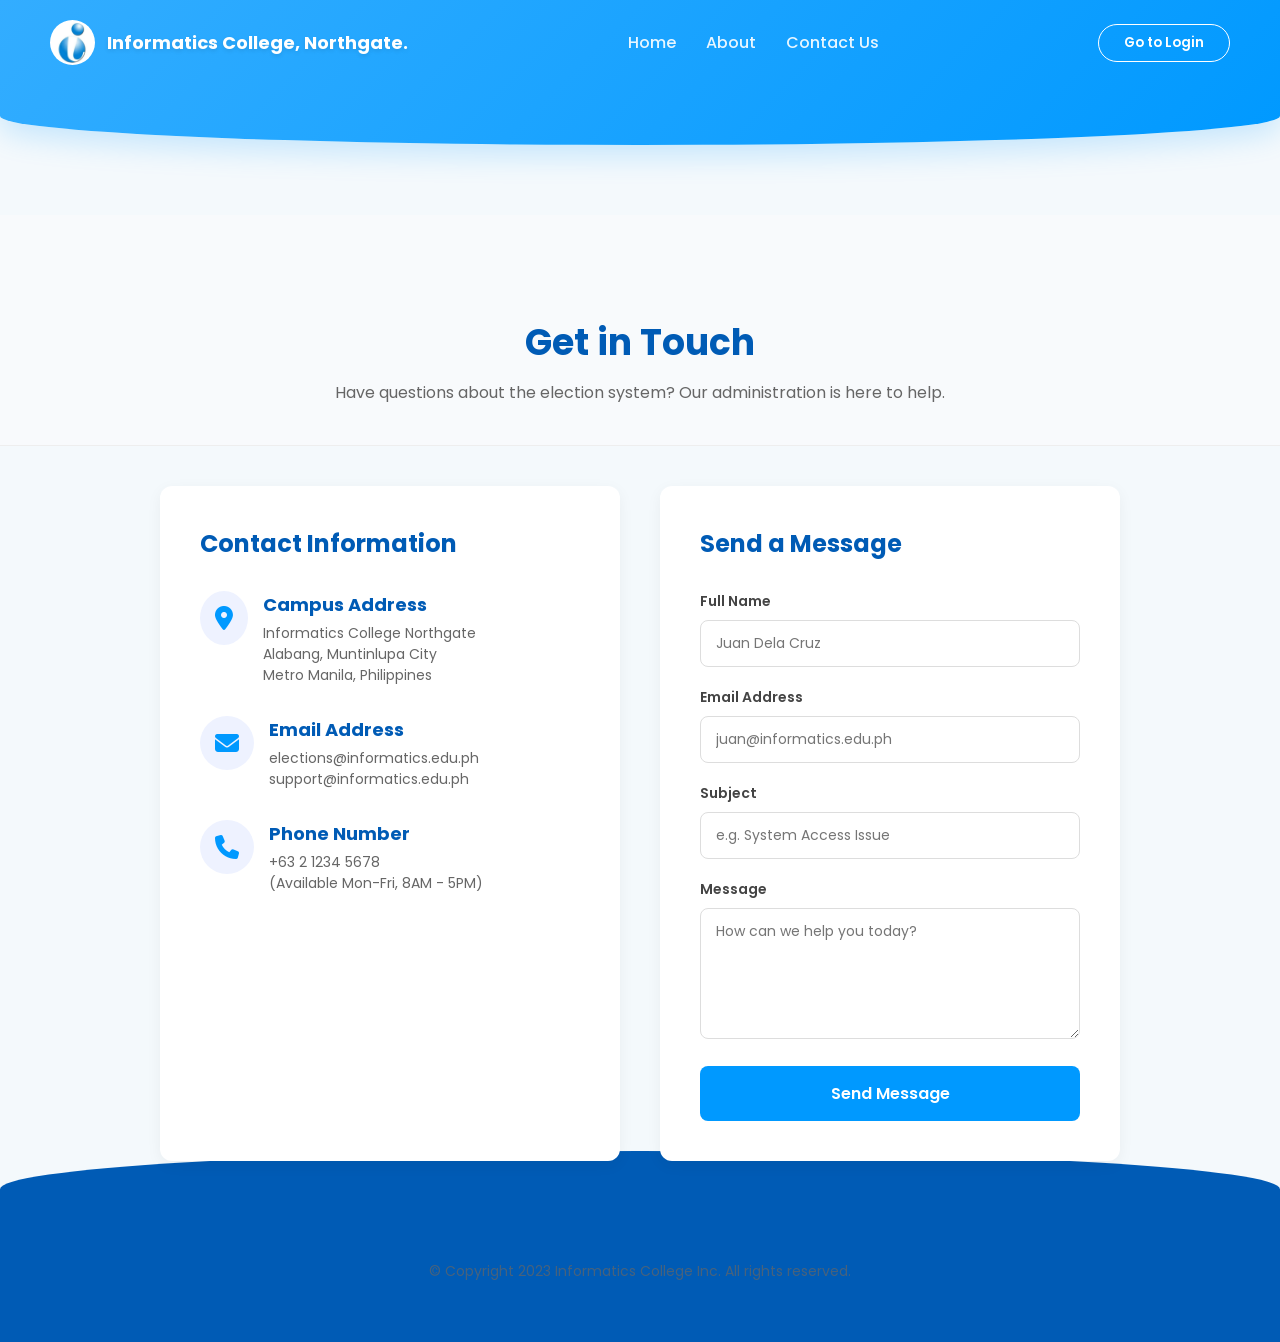
<file: voting-system/contact.html>
<!DOCTYPE html>
<html lang="en">
<head>
    <meta charset="UTF-8">
    <meta name="viewport" content="width=device-width, initial-scale=1.0">
    <title>Contact Us - Informatics Online Voting</title>
    <link rel="stylesheet" href="css/global.css">
    <link rel="stylesheet" href="css/index.css">
    <link rel="stylesheet" href="https://cdnjs.cloudflare.com/ajax/libs/font-awesome/6.4.0/css/all.min.css">
    <style>
        .contact-hero { background: #f8fafc; padding: 100px 20px 40px 20px; text-align: center; margin-top: 70px; border-bottom: 1px solid #eee; }
        .contact-hero h1 { font-size: 36px; color: var(--dark-blue); margin-bottom: 10px; }
        .contact-hero p { color: #666; font-size: 16px; }
        .contact-container { max-width: 1000px; margin: 40px auto; display: grid; grid-template-columns: 1fr 1fr; gap: 40px; padding: 0 20px; }
        .contact-info { background: white; padding: 40px; border-radius: 12px; box-shadow: 0 4px 15px rgba(0,0,0,0.05); }
        .contact-item { display: flex; align-items: flex-start; gap: 15px; margin-bottom: 30px; }
        .contact-item i { font-size: 24px; color: var(--primary-blue); background: #eef2ff; padding: 15px; border-radius: 50%; }
        .contact-item h4 { color: var(--dark-blue); margin-bottom: 5px; font-size: 18px; }
        .contact-item p { color: #666; line-height: 1.5; font-size: 14px; }
        .contact-form { background: white; padding: 40px; border-radius: 12px; box-shadow: 0 4px 15px rgba(0,0,0,0.05); }
        .form-group { margin-bottom: 20px; }
        .form-group label { display: block; margin-bottom: 8px; font-weight: 600; color: #444; font-size: 14px; }
        .form-control { width: 100%; padding: 12px 15px; border: 1px solid #ddd; border-radius: 8px; font-size: 14px; font-family: inherit; }
        .form-control:focus { outline: none; border-color: var(--primary-blue); box-shadow: 0 0 0 3px rgba(0, 91, 181, 0.1); }
    </style>
</head>
<body>

    <header class="main-header">
        <nav>
            <div class="logo-container">
                <img src="1998832.webp" alt="Informatics Logo" class="school-logo">
                <span class="logo-text">Informatics College, Northgate.</span>
            </div>
            <ul class="nav-links">
                <li><a href="index.html">Home</a></li>
                <li><a href="about.html">About</a></li>
                <li><a href="contact.html" class="active">Contact Us</a></li>
            </ul>
            <div class="auth-buttons">
                <a href="index.html" style="text-decoration:none;"><button class="btn-login">Go to Login</button></a>
            </div>
        </nav>
    </header>

    <section class="contact-hero">
        <h1>Get in Touch</h1>
        <p>Have questions about the election system? Our administration is here to help.</p>
    </section>

    <section class="contact-container">
        <!-- Contact Information -->
        <div class="contact-info">
            <h2 style="color: var(--dark-blue); margin-bottom: 30px;">Contact Information</h2>
            
            <div class="contact-item">
                <i class="fa-solid fa-location-dot"></i>
                <div>
                    <h4>Campus Address</h4>
                    <p>Informatics College Northgate<br>Alabang, Muntinlupa City<br>Metro Manila, Philippines</p>
                </div>
            </div>
            
            <div class="contact-item">
                <i class="fa-solid fa-envelope"></i>
                <div>
                    <h4>Email Address</h4>
                    <p>elections@informatics.edu.ph<br>support@informatics.edu.ph</p>
                </div>
            </div>

            <div class="contact-item">
                <i class="fa-solid fa-phone"></i>
                <div>
                    <h4>Phone Number</h4>
                    <p>+63 2 1234 5678<br>(Available Mon-Fri, 8AM - 5PM)</p>
                </div>
            </div>
        </div>

        <!-- Contact Form -->
        <div class="contact-form">
            <h2 style="color: var(--dark-blue); margin-bottom: 30px;">Send a Message</h2>
            <form id="contactForm">
                <div class="form-group">
                    <label>Full Name</label>
                    <input type="text" class="form-control" placeholder="Juan Dela Cruz" required>
                </div>
                <div class="form-group">
                    <label>Email Address</label>
                    <input type="email" class="form-control" placeholder="juan@informatics.edu.ph" required>
                </div>
                <div class="form-group">
                    <label>Subject</label>
                    <input type="text" class="form-control" placeholder="e.g. System Access Issue" required>
                </div>
                <div class="form-group">
                    <label>Message</label>
                    <textarea class="form-control" rows="5" placeholder="How can we help you today?" required></textarea>
                </div>
                <button type="button" onclick="alert('Thank you for reaching out! A system administrator will respond to your email shortly.')" style="width: 100%; padding: 15px; border: none; background: var(--primary-blue); color: white; border-radius: 8px; cursor: pointer; font-weight: 600; font-size: 16px;">
                    Send Message
                </button>
            </form>
        </div>
    </section>

    <footer>
        <div class="footer-content" style="max-width: 1000px; margin: 0 auto; padding: 20px; text-align: center;">
            <p class="copyright" style="color: #666; font-size: 14px;">© Copyright 2023 Informatics College Inc. All rights reserved.</p>
        </div>
    </footer>

</body>
</html>
</file>
<file: voting-system/css/global.css>
@import url('https://fonts.googleapis.com/css2?family=Poppins:wght@300;400;600;700&display=swap');

:root {
    --primary-blue: #0099ff;       
    --primary-hover: #0088e8;      
    --dark-blue: #005bb5;          
    --light-blue-bg: #e6f4ff;      
    
    --text-dark: #222;
    --text-light: #555;
    --white: #fff;
    --bg-light: #f4f9fc;
}

* { margin: 0; padding: 0; box-sizing: border-box; font-family: 'Poppins', sans-serif; }

body { background-color: var(--bg-light); color: var(--text-dark); overflow-x: hidden; }

/* --- UTILITY --- */
.hidden { display: none !important; }

/* --- MODAL FIXES (Critical Update) --- */
.modal-overlay {
    position: fixed !important; /* Force fixed to viewport */
    top: 0;
    left: 0;
    width: 100vw;
    height: 100vh;
    background: rgba(0, 20, 40, 0.85);
    z-index: 9999;
    display: flex;
    justify-content: center;
    align-items: center;
    opacity: 0;
    pointer-events: none;
    transition: opacity 0.3s ease;
    backdrop-filter: blur(2px);
}

.modal-overlay.active {
    opacity: 1;
    pointer-events: all;
}

.modal-container {
    background: white;
    width: 850px;
    max-width: 90%;
    max-height: 90vh; /* Prevent overflowing screen height */
    border-radius: 20px;
    display: flex;
    overflow: hidden;
    position: relative;
    transform: translateY(20px);
    transition: transform 0.3s ease;
    box-shadow: 0 25px 50px rgba(0,0,0,0.3);
}

.modal-overlay.active .modal-container {
    transform: translateY(0);
}

.modal-left {
    width: 40%; 
    background: linear-gradient(135deg, #33adff 0%, #007acc 100%);
    color: white; padding: 40px; display: flex; flex-direction: column; justify-content: center;
}

.modal-right { 
    width: 60%; padding: 40px; display: flex; flex-direction: column; 
    overflow-y: auto; 
}

/* Custom Scrollbar */
.modal-right::-webkit-scrollbar { width: 6px; }
.modal-right::-webkit-scrollbar-thumb { background: #ccc; border-radius: 3px; }

.close-modal-btn {
    position: absolute; top: 15px; right: 20px; background: transparent;
    border: none; font-size: 28px; cursor: pointer; z-index: 20; color: #555;
}
</file>
<file: voting-system/css/index.css>
/* --- HEADER --- */
.main-header {
    background: linear-gradient(135deg, #33adff 0%, #0099ff 100%);
    padding: 20px 50px 80px 50px;
    border-bottom-left-radius: 50% 20%;
    border-bottom-right-radius: 50% 20%;
    box-shadow: 0 10px 30px rgba(0, 153, 255, 0.2);
}

nav {
    display: flex;
    justify-content: space-between;
    align-items: center;
    max-width: 1200px;
    margin: 0 auto;
}

.logo-container {
    display: flex;
    align-items: center;
    gap: 12px;
    color: white;
}

.school-logo {
    width: 45px; height: 45px;
    object-fit: contain;
    background: white;
    border-radius: 50%;
    padding: 2px;
}

.logo-text {
    font-size: 18px;
    font-weight: 700;
    text-shadow: 0 2px 4px rgba(0,0,0,0.1);
}

.nav-links {
    list-style: none;
    display: flex;
    gap: 30px;
}
.nav-links a {
    text-decoration: none;
    color: rgba(255,255,255,0.9);
    font-weight: 500;
    transition: 0.3s;
}
.nav-links a:hover { color: white; }

.auth-buttons { display: flex; gap: 15px; }

.btn-login {
    background: transparent;
    border: 1px solid white;
    color: white;
    padding: 8px 25px;
    border-radius: 20px;
    cursor: pointer;
    font-weight: 600;
    transition: 0.3s;
}
.btn-login:hover { background: rgba(255,255,255,0.1); }

.btn-register {
    background: white;
    border: none;
    color: var(--primary-blue);
    padding: 8px 25px;
    border-radius: 20px;
    cursor: pointer;
    font-weight: 700;
    box-shadow: 0 4px 10px rgba(0,0,0,0.1);
    transition: 0.3s;
}
.btn-register:hover { transform: translateY(-2px); }

/* --- HERO --- */
.hero-section {
    max-width: 1200px; margin: 0 auto;
    display: flex; align-items: center;
    padding: 50px 20px;
    min-height: 500px;
}
.hero-content { flex: 1; }
.hero-title { font-size: 42px; color: var(--text-dark); margin-bottom: 20px; font-weight: 700; }
.hero-title span { 
    color: var(--primary-blue); 
    background: rgba(0, 153, 255, 0.1);
    padding: 0 10px; 
    border-radius: 8px; 
}
.hero-subtitle { font-size: 16px; color: var(--text-light); margin-bottom: 30px; line-height: 1.6; }
.hero-image { flex: 1; display: flex; justify-content: flex-end; }
.hero-image img { max-width: 100%; height: auto; max-height: 400px; }

.btn-hero {
    background: var(--primary-blue); 
    color: white; border: none;
    padding: 14px 35px; border-radius: 30px; 
    font-size: 16px; font-weight: 600; cursor: pointer;
    box-shadow: 0 5px 15px rgba(0, 153, 255, 0.4);
    transition: 0.3s;
}
.btn-hero:hover { background: var(--primary-hover); transform: translateY(-2px); }

/* --- STEPS BAR --- */
.steps-bar {
    background: var(--dark-blue);
    color: white; padding: 40px 10%;
    display: flex; flex-wrap: wrap; gap: 20px;
    box-shadow: 0 -10px 20px rgba(0,0,0,0.05);
}
.step-item { flex: 1; min-width: 250px; }
.step-item h3 { margin-bottom: 10px; }
.step-item p { opacity: 0.9; line-height: 1.5; margin-bottom: 15px; }

.btn-small-outline {
    background: transparent; border: 1px solid rgba(255,255,255,0.5);
    color: white; padding: 6px 18px; border-radius: 20px; 
    cursor: pointer; transition: 0.3s; font-size: 13px;
}
.btn-small-outline:hover { background: white; color: var(--dark-blue); }

/* --- FEATURES --- */
.features-section { text-align: center; padding: 80px 20px 100px 20px; background: white; }
.section-title { font-size: 30px; margin-bottom: 40px; color: var(--text-dark); }
.features-grid { display: flex; justify-content: center; gap: 50px; flex-wrap: wrap; }
.feature-card { text-align: center; max-width: 300px; }
.icon-circle {
    width: 90px; height: 90px; 
    background: var(--light-blue-bg);
    border-radius: 50%; display: flex; align-items: center; justify-content: center;
    margin: 0 auto 20px auto;
    transition: 0.3s;
}
.icon-circle i { font-size: 35px; color: var(--primary-blue); }
.feature-card:hover .icon-circle { background: var(--primary-blue); transform: scale(1.1); }
.feature-card:hover .icon-circle i { color: white; }

/* --- FOOTER --- */
footer {
    background: var(--dark-blue); color: white;
    padding: 80px 50px 40px 50px;
    border-top-left-radius: 50% 20%;
    border-top-right-radius: 50% 20%;
    margin-top: -50px;
}
.school-logo-small { width: 30px; height: 30px; background: white; border-radius: 50%; }
.copyright { opacity: 0.7; font-size: 14px; margin-top: 10px; }

/* --- FLOATING MODAL & FORMS --- */
.modal-overlay {
    position: fixed; top: 0; left: 0; width: 100%; height: 100%;
    background: rgba(0, 20, 40, 0.7);
    z-index: 1000;
    display: flex; justify-content: center; align-items: center;
    opacity: 0; pointer-events: none; transition: opacity 0.3s ease;
}
.modal-overlay.active { opacity: 1; pointer-events: all; }

.modal-container {
    background: white; width: 850px; height: 550px;
    border-radius: 20px; display: flex; overflow: hidden; position: relative;
    transform: translateY(30px); transition: transform 0.3s ease;
    box-shadow: 0 25px 50px rgba(0,0,0,0.2);
}
.modal-overlay.active .modal-container { transform: translateY(0); }

.close-modal-btn {
    position: absolute; top: 15px; right: 20px; background: transparent;
    border: none; font-size: 28px; cursor: pointer; z-index: 20; color: #555;
}

.modal-left {
    width: 45%; 
    background: linear-gradient(135deg, #33adff 0%, #007acc 100%);
    color: white; padding: 40px; display: flex; flex-direction: column; justify-content: center;
}
.modal-welcome-text h2 { font-size: 32px; margin-bottom: 10px; }

/* Right side is scrollable for long forms */
.modal-right { 
    width: 55%; padding: 40px; display: flex; flex-direction: column; 
    overflow-y: auto;
}
/* Scrollbar styling */
.modal-right::-webkit-scrollbar { width: 8px; }
.modal-right::-webkit-scrollbar-track { background: #f1f1f1; }
.modal-right::-webkit-scrollbar-thumb { background: #ccc; border-radius: 4px; }
.modal-right::-webkit-scrollbar-thumb:hover { background: var(--primary-blue); }

.form-box.hidden { display: none; }
.form-box h2 { color: var(--primary-blue); margin-bottom: 25px; }

/* Input Styling */
.input-row { display: flex; gap: 15px; }
.input-row .input-group { flex: 1; }

.input-group { position: relative; margin-bottom: 20px; }
.input-group i { position: absolute; left: 15px; top: 50%; transform: translateY(-50%); color: var(--primary-blue); opacity: 0.7; }
.input-group input, .input-group select {
    width: 100%; padding: 12px 15px 12px 45px;
    border: 1px solid #ddd; border-radius: 8px; background: #f9f9f9;
    transition: 0.3s; font-size: 14px;
}
.input-group input:focus, .input-group select:focus { 
    border-color: var(--primary-blue); background: white; outline: none; 
}
.input-group select { appearance: none; cursor: pointer; color: #555; }
.input-group select + i { z-index: 10; }

.btn-submit {
    width: 100%; padding: 12px; background: var(--primary-blue);
    color: white; border: none; border-radius: 8px; cursor: pointer;
    font-size: 16px; font-weight: 600; margin-top: 10px;
    transition: 0.3s;
}
.btn-submit:hover { background: var(--primary-hover); }

.switch-text { text-align: center; margin-top: 20px; font-size: 14px; color: #666; }
.switch-text a { color: var(--primary-blue); font-weight: 600; text-decoration: none; }
.message-div { color: #d32f2f; font-size: 13px; text-align: center; min-height: 20px; margin-bottom: 10px; }

/* Mobile */
@media (max-width: 768px) {
    .hero-section { flex-direction: column-reverse; text-align: center; }
    .hero-image { justify-content: center; margin-bottom: 30px; }
    .steps-bar { flex-direction: column; }
    .nav-links { display: none; }
    .modal-container { width: 90%; flex-direction: column; }
    .modal-left { display: none; }
    .modal-right { width: 100%; }
}
/* --- NEW FORM STYLES --- */

/* Phone Number specific styling */
.phone-group {
    display: flex;
    align-items: center;
    position: relative;
}

.ph-prefix {
    position: absolute;
    left: 15px;
    top: 50%;
    transform: translateY(-50%);
    font-size: 14px;
    font-weight: 600;
    color: #333;
    pointer-events: none; /* User clicks through text */
    z-index: 10;
}

/* Adjust padding for phone input to make room for flag */
.phone-group input {
    padding-left: 50px !important; /* Space for "🇵🇭 +63" */
}

/* Date Input Styling */
input[type="date"] {
    width: 100%;
    padding: 12px 15px;
    border: 1px solid #ddd;
    border-radius: 8px;
    background: #f9f9f9;
    font-family: 'Poppins', sans-serif;
    color: #555;
    outline: none;
    transition: 0.3s;
}
input[type="date"]:focus {
    border-color: var(--primary-blue);
    background: white;
}

/* Fix for Icon positioning in dropdowns */
.input-group select {
    z-index: 5;
    background: transparent; /* Allows icon behind it if needed, but we use z-index */
}
</file>
